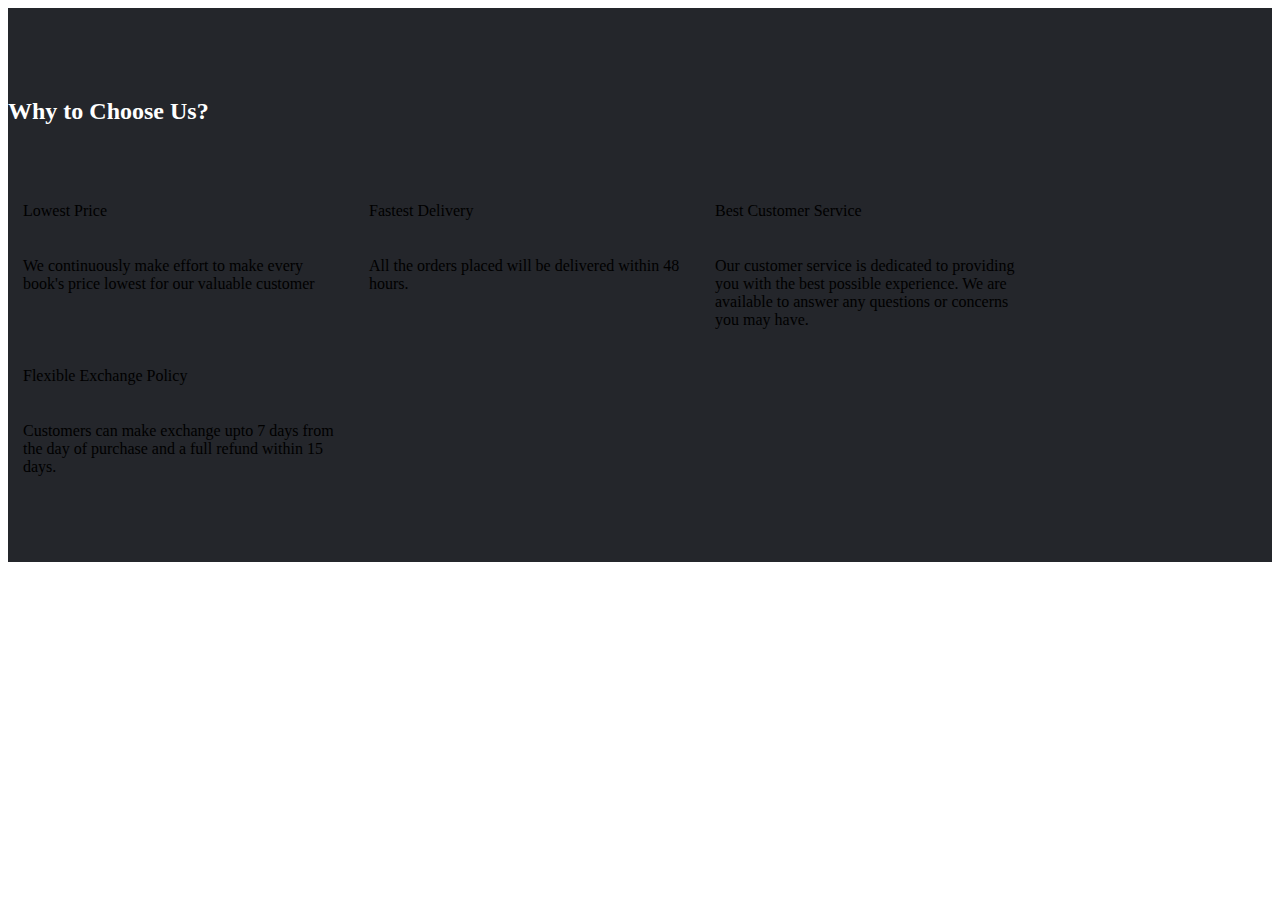
<file: footer.html>
<!-- Footer : Why Us -->
<!DOCTYPE html>
<html lang="en">
<head>
          <meta charset="UTF-8">
          <meta http-equiv="X-UA-Compatible" content="IE=edge">
          <meta name="viewport" content="width=device-width, initial-scale=1.0">
          <title>Footer Design</title>
          <link rel="stylesheet" href="style.css">
</head>
<body>
  <footer class="footer">
    <div class="container">
        <h2>Why to Choose Us?</h2>
        <br><br>
        <div class="conatiner">
            <div class="row">
                <div class="footer-col">
                    <h4>Lowest Price</h4>
                    <p>We continuously make effort to make every book's price lowest for our
                        valuable customer</p>
                </div>

                <div class="footer-col">
                    <h4>Fastest Delivery</h4>
                    <p>All the orders placed will be delivered within 48 hours.</p>
                </div>
                <div class="footer-col">
                    <h4>Best Customer Service</h4>
                    <p>Our customer service is dedicated to providing you with the best possible
                        experience. We are available to answer any questions or concerns you may have.</p>
                </div>
                <div class="footer-col">
                    <h4>Flexible Exchange Policy</h4>
                   <p>Customers can make exchange upto 7 days from the day of purchase and a full
                    refund within 15 days.</p>
                </div>


            </div>

        </div>
    </div>

</footer>

          
</body>
</html>
</file>
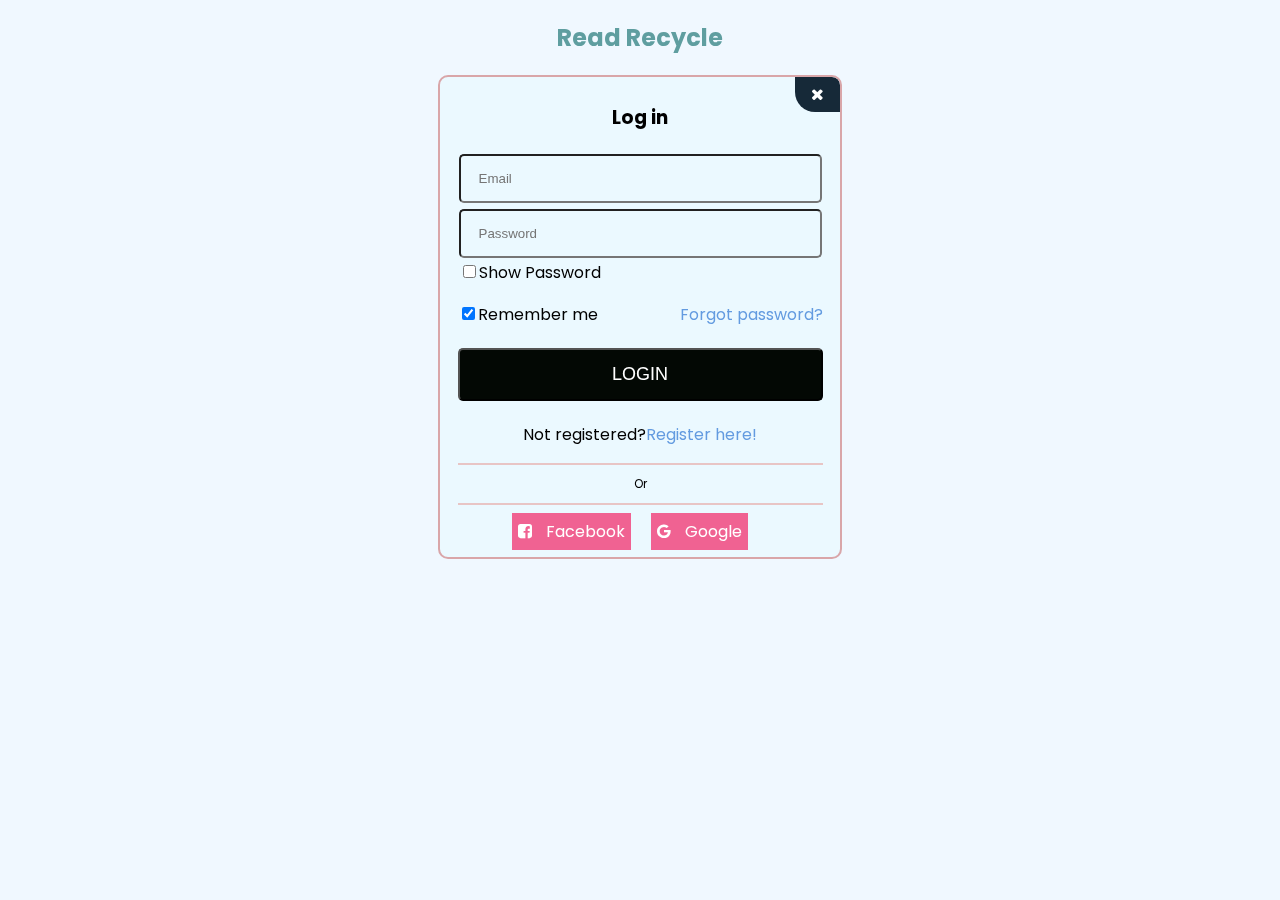
<file: login.html>
<!DOCTYPE html>
<html lang="en">

<head>
    <meta charset="UTF-8">
    <meta name="viewport" content="width=device-width, initial-scale=1.0">
    <link rel="stylesheet" href="loginpage.css">
    <link rel="stylesheet" href="https://cdnjs.cloudflare.com/ajax/libs/font-awesome/4.7.0/css/font-awesome.min.css">
    <title>Log in</title>
</head>

<body>
    <h2>Read Recycle</h2>
    <div class="wrapper">
        
        <div class="close">
            <i class="fa fa-close"></i>
        </div>

        <!-- Headings for the form -->
        <div class="formlogin">
            <h3>Log in</h3>
            <form action="">
                <div class="mainContainer">
                    <input type="email" placeholder="Email" name="email">
                </div>
                <div class="mainContainer">
                    <input type="password" name="password" placeholder="Password" id="myInput">
                    <input type="checkbox" onclick="myFunction()">Show Password

                </div>

                <div class="subcontainer">
                    <label>
                        <input type="checkbox" checked="checked" name="remember">Remember me
                    </label>
                    <p class="forgetpsd"><a href="#">Forgot password?</a></p>
                </div>


                <button class="btn">LOGIN</button>


                <p class="register">Not registered?<a href="#">Register here!</a></p>


                <div class="separator">
                    Or
                </div>
                <div class="social-login">
                    <a href="Facebook">
                        <i class="fa fa-facebook-square"></i>
                        Facebook
                    </a>
                    <a href="google">
                        <i class="fa fa-google"></i>
                        Google
                    </a>
                </div>

            </form>
        </div>


        <!-- Headings for the form -->
        <div class="formregister">
            <form action="">

                <h3>Registration</h3>
                <div class="mainContainer">
                    <input type="text" placeholder="Username" name="username">
                </div>
                <div class="mainContainer">
                    <input type="email" placeholder="Email" name="email">
                </div>
                <div class="mainContainer">
                    <input type="password" name="password" placeholder="Password" id="myInput">
                    <input type="checkbox" onclick="myFunction()">Show Password

                </div>

                <div class="subcontainer">
                    <label>
                        <input type="checkbox" checked="checked" name="remember">I agree to the terms and conditions
                    </label>
                </div>


                <button class="btn">Register</button>


                <p class="LOGIN">Already have an account?<a href="#">Login</a></p>

            </form>
        </div>

    </div>
    <script src="script.js"></script>
    <script>
        function myFunction() {
            var x = document.getElementById("myInput");
            if (x.type === "password") {
                x.type = "text";
            }
            else {
                x.type = "password";
            }
        }
    </script>
   

</body>

</html>
</file>
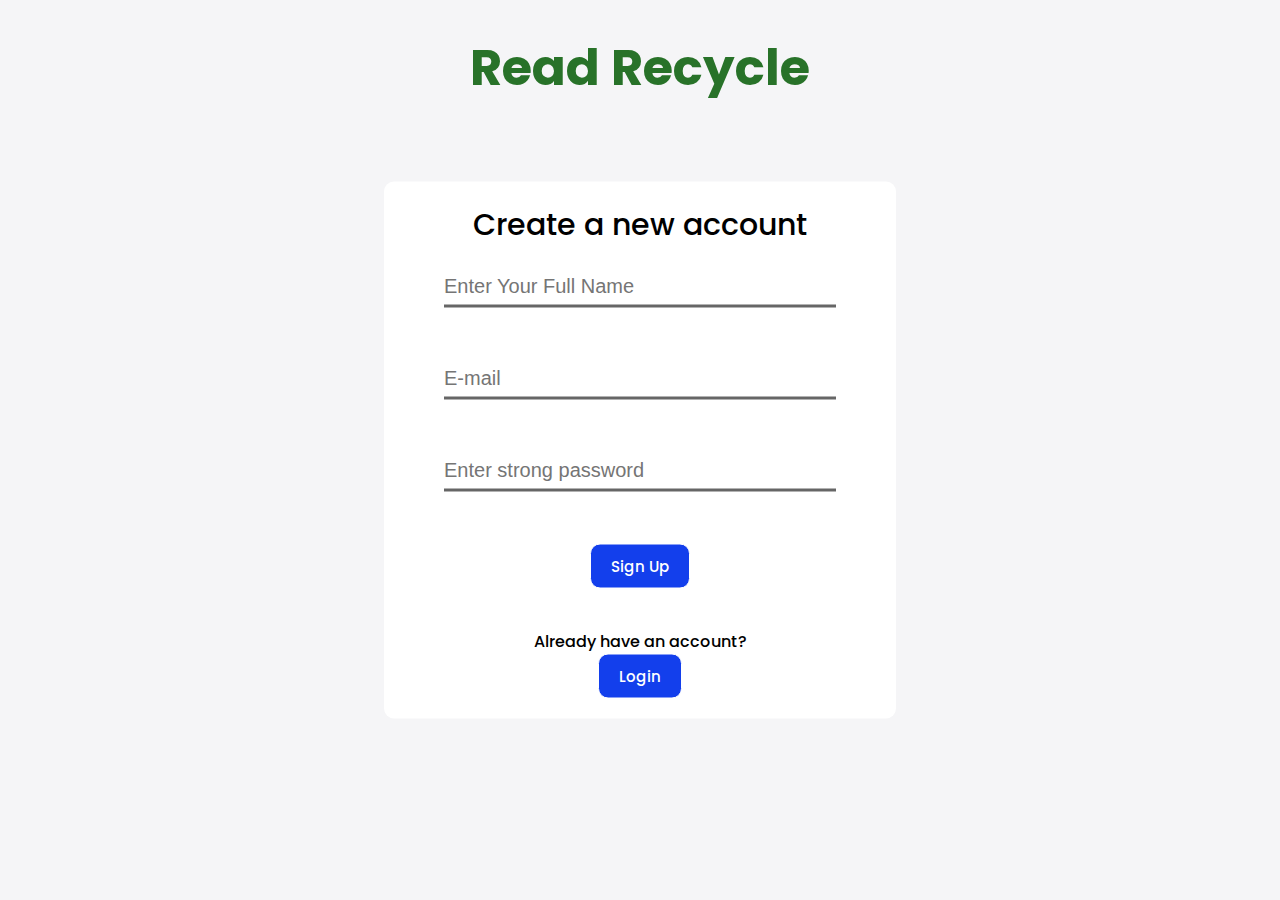
<file: sign_log_in_form.html>
<!DOCTYPE html>
<html lang="en">
<head>
    <meta charset="UTF-8">
    <meta name="viewport" content="width=device-width, initial-scale=1.0">
    <link rel="stylesheet" href="sign_style.css">
    <title>Document</title>
</head>
<body>
    

    <section id="form">
               <h1>Read Recycle</h1>
         
                <div class="form-container">
                    <h2>Create a new account</h2>
                    <form action="">
                        <input type="text" placeholder="Enter Your Full Name">
                        <br><br>
        
                        <input type="email" placeholder="E-mail">
                        <br><br>
    
                        <input type="password" placeholder="Enter strong password">
                        <br><br>
    
                    </form>

                    <a href="" class="btn">Sign Up</a>

                    <h3>Already have an account?</h3>
                    <a href="" class="btn">Login</a>
                </div>
          
    </section>

</body>
</html>
</file>
<file: style.css>
.row{
          display: flex;
          flex-wrap: wrap;
}
ul{
          list-style: none;
}
.footer{
          background-color: #24262b; 
          padding: 70px 0; 
}
.footer-col{
          width: 25%;
          padding:0 15px ;
}
.footer h2{
          color: #ffffff;
}
.footer h4{
   display: inline-block;
   font-weight: 500;
   color:#fff

/* .footer-col ul li a{
          font-size: 16 px;
          color: #ffffff;
          text-decoration: none;
          font-weight: 300;
          color: #bbbbbb;
          display: block;
          transition: all 0.3s ease;
}
.footer-col ul li a: hoover{
          color: #ffffff;
          padding-left: 8px;
} */
.footer-col p{
   font-size: 1rem;
   color: #fff;
   
}
/*responsive*/
@media(max-width: 767px){
          .footer-col{
                    width: 50%;
                    margin-bottom: 30px;
          }
}
@media(max-width: 574px){
          .footer-col{
                    width: 100%;
   }
}
</file>
<file: loginpage.css>
@import url('https://fonts.googleapis.com/css2?family=Poppins:wght@200;300;400;500;600;700&display=swap');
body{
    font-family: 'Poppins', sans-serif;
    background: aliceblue;
    /* color: black;  */
    
    
}

.wrapper{
    position: relative;
    width: 400px;
    height: 480px;
    background: transparent;
    /* background-color: rgb(242, 242, 252); */
    border: 2px solid rgba(199, 84, 84, .5);
    border-radius:10px;
    backdrop-filter: blur(20px) saturate(180%);
    box shadow: 0 0 30px rgba(0, 0, 0, .5);
    display: flex;
    justify-content: center;
    align-items: center;
    margin: auto; 
    overflow: hidden;
     /* transform: scale(0);  */
    transition: height .2s ease; 
}

.active{
    height: 450px;
}


.close{
    position: absolute;
    top: 0;
    right: 0;
    width: 45px;
    height: 35px;
    background: #162938; 
    color: white;
    display: flex;
    justify-content: center;
    align-items:center;
    overflow: hidden;
    border-top-right-radius: 8px;
    border-bottom-left-radius: 20px;
    cursor: pointer;
    z-index: 1;
}

.wrapper .form{
    /* width: 35rem;
    margin: auto;
    border-radius: 12px;
     /* color: whitesmoke;  */
     /* color: black;
     backdrop-filter: blur(16px) saturate(180%);
      -webkit-backdrop-filter: blur(16px) saturate(180%); 
      border: 2px solid rgba(87, 16, 16, 0.123);
      padding: 20px 25px; */ */

      width: 100%;
      padding: 40px;
      
}
h3{
    text-align: center;
}
.wrapper .formlogin{
    transition: transform .18s ease;
    transform: translateX(0);
} 

.wrapper.active .formlogin{
    transition: none;
    transform: translateX(-400px);
}

.wrapper .formregister{
    position: absolute;
    transition: none;
    transform: translateX(400px);
    padding: 0 1rem;
}

.wrapper.active .formregister{
    transition: transform .18s ease;
    transform: translateX(0);
}

input[type=text],input[type=email], input[type=password]{
    width:100%;
    margin: 2px 0;
    border-radius: 5px;
    padding: 15px 18px;
    box-sizing: border-box;
    background: transparent;
}

button{
    background-color: #030804;
    color: white;
    padding: 14px 20px;
    border-radius: 5px;
    margin: 5px 0;
    width: 100%;
    font-size: 18px;
}

button:hover{
    opacity: 0.6;
    cursor: pointer;
}

/* .formlogin{
    margin: 5px;
    text-align: center;
} */

.mainContainer{
    padding: 1px;
}

.subcontainer{
    display: flex;
    flex-direction: row;
    align-items: center;
    justify-content: space-between;
}

.subcontainer a{
    font-size: 16px;
    margin-bottom: 10px;
}

span.forgetpsd a{
    float: right;
    color: whitesmoke;
    padding-top: 16px; 
} 

.forgetpsd a{
    color: rgb(99, 155, 224);
}

.forgetpsd a:link{
    text-decoration: none;
}

.register{
    color: black;
    /* color: white; */
    text-align: center;
}

.register a{
    color: rgb(99, 155, 224);
    /* color: rgb(74, 146, 235); */
}

.register a:link{
    text-decoration: none;
}
.LOGIN{
    color: black;
    /* color: white; */
    text-align: center;
}

.LOGIN a{
    color: rgb(99, 155, 224);
    /* color: rgb(74, 146, 235); */
}

.LOGIN a:link{
    text-decoration: none;
}

 @media screen and (max-width: 600px){
    form{
        width: 25rem;
    } 
    .formlogin{
        margin: 0 1rem;
    }
}

@media screen and (max-width: 400px){
    form{
        width: 20rem;
    }
    .formlogin{
        margin: 0 1rem;
    }
} 

.separator{
    width: 100%;
    border-top: 2px solid #e8c5c5;
    border-bottom:2px solid #e8c5c5;
    padding: 10px 0;
    text-align: center;
    margin: 8px 0;
    font-size: 12px;
}

 .social-login{
    display:flex;
    /* width: 100px;  */
    justify-content: center;
} 

.social-login a{
    display: inline-block;
    background: #F06292;
    color: white;
    padding: 6px;
    margin-right: 20px;
    text-decoration: none;
    cursor: pointer;
    transition: all 0.3s ease;
}

.social-login a:hover{
    background: #E91E63;
    box-shadow: 5px 5px 5px #ccc;
}
.social-login a i{
    color: white;
    margin-right: 10px;
}
h2{
    text-align: center;
    /* color:blueviolet; */
    color:cadetblue;
}
</file>
<file: sign_style.css>
@import url('https://fonts.googleapis.com/css2?family=Poppins:wght@200;300;400;500;600;700&display=swap');

*{
    padding: 0;
    margin: 0;
    box-sizing: border-box;
}
html{
    font-size: 62.5%;
}
body{
    font-family: 'Poppins', sans-serif;
}
.container
{
    max-width: 1200px;
    width: 90%;
    margin: 0 auto;
}
/* ======================utility classes========================= */
.btn{
    /* background-color: rgba(0, 0, 0, 0.536); */
    background-color: rgba(15, 60, 236, 0.985);
    padding:1rem 2rem;
    font-size: 1.5rem;
    font-weight: 500;
    display: inline-block;
    border-radius: 1rem;
    text-decoration: none;
    outline: none;
    border: 0.1rem solid #fff;
    color: #fff;
}
.btn:hover{
    background-color: rgb(21, 9, 107);
    color: #fff;
}
/* ==================form-styling============================= */
#form{
    /* background: rgb(2,0,36);
    background: linear-gradient(90deg, rgba(2,0,36,1) 0%, rgba(155,155,168,1) 35%, rgba(0,212,255,1) 100%); */
    background-color: #f5f5f7;
    height: 100vh;
    position: relative;
}
h1{
    font-size: 5rem;
    font-size: 600;
    text-align: center;
    padding-top: 3rem;
    color: rgba(19, 101, 19, 0.907);
}
.form-container{
     /* border: 5px solid yellow;  */
    /* background: rgb(2,0,36);
    background: linear-gradient(90deg, rgba(2,0,36,1) 0%, rgba(155,155,168,1) 35%, rgba(0,212,255,1) 100%); */
    display: inline-block;
    position: absolute;
    top: 50%;
    left: 50%;
    transform: translate(-50%,-50%);
    width: 40%;
    background-color: #fff;
    padding:2rem 6rem;
    border-radius: 1rem;
    text-align: center;
}
h2{
    font-size: 3rem;
    font-weight: 500;
    margin-bottom: 2rem;
}
h3{
    font-size: 1.6rem;
    font-weight: 500;
    margin-top: 4rem;
}
.form-container input{
    display: block;
    color: black;
    font-size: 2rem;    
    margin-bottom: 2rem;
    width: 100%;
    height: 4rem;
    border: none;
    border-bottom: 0.3rem solid #666;
    outline : none;
    color: #444;
}
</file>
